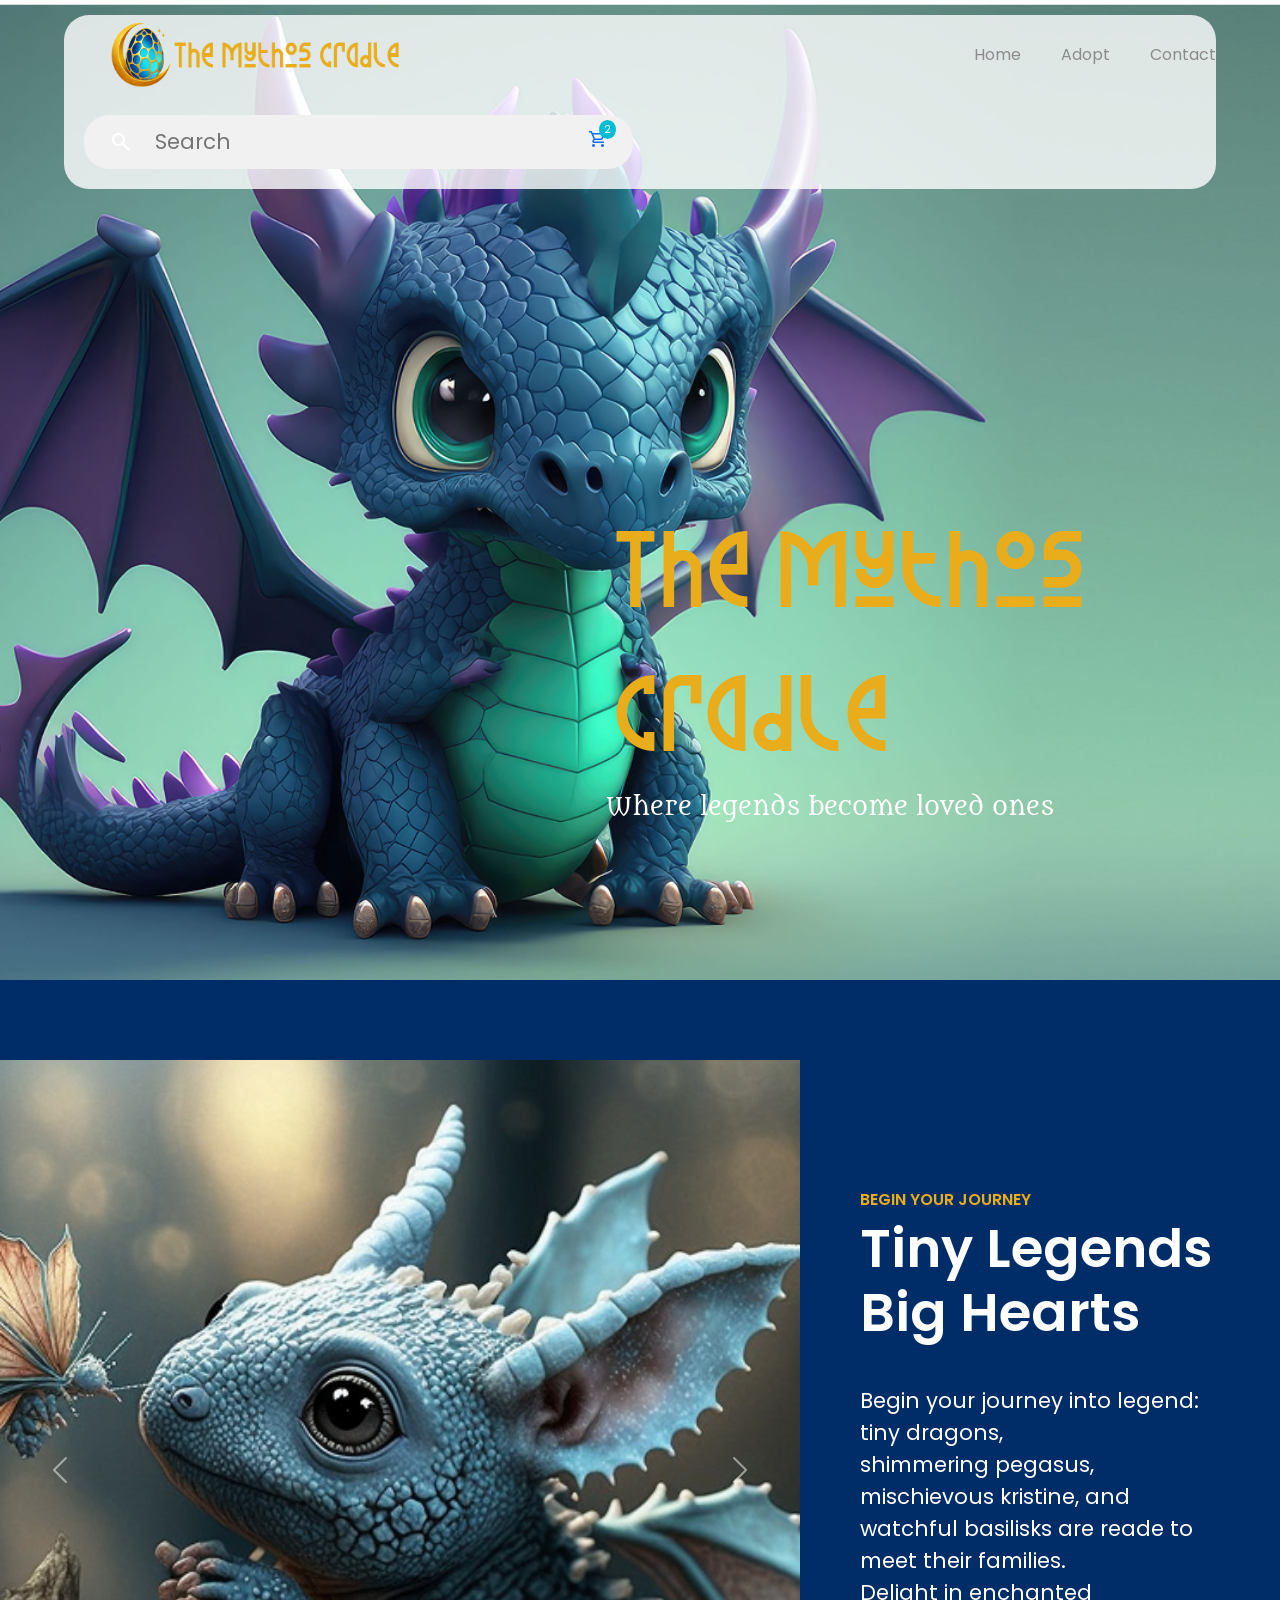
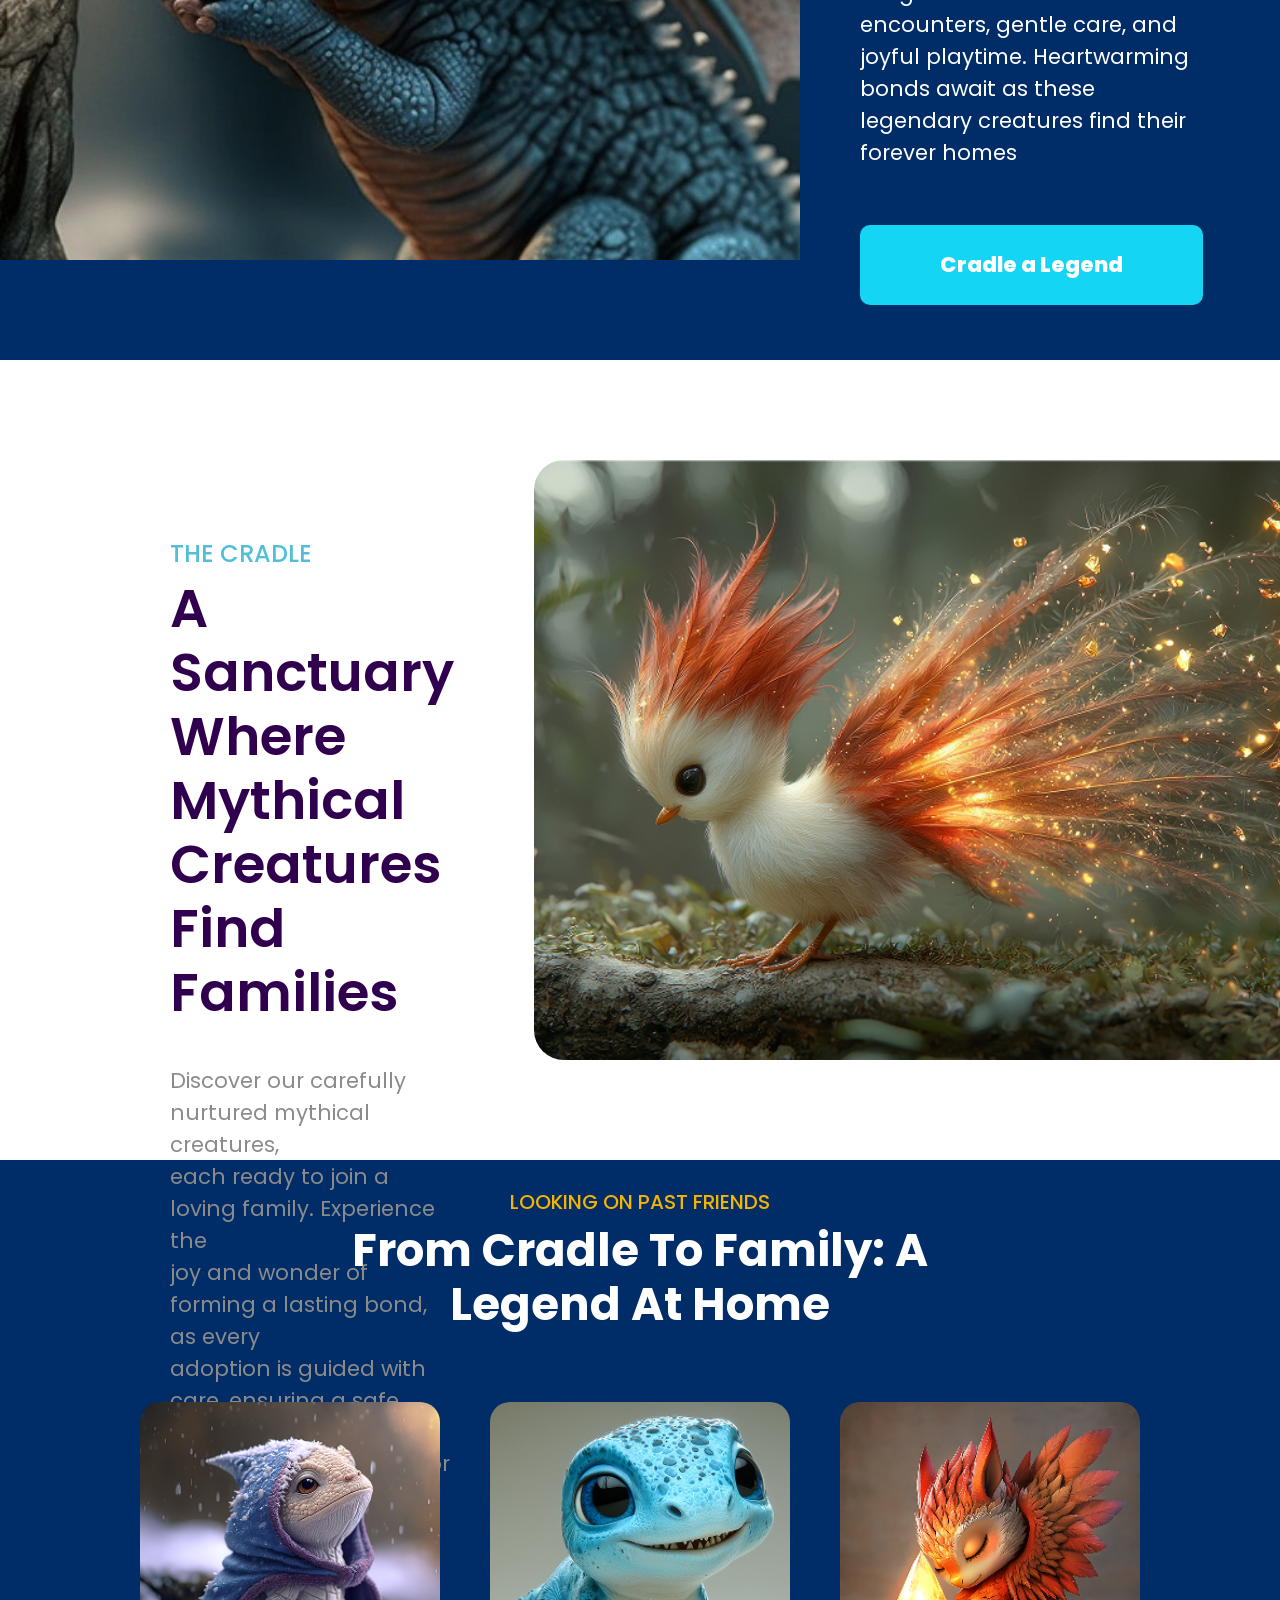
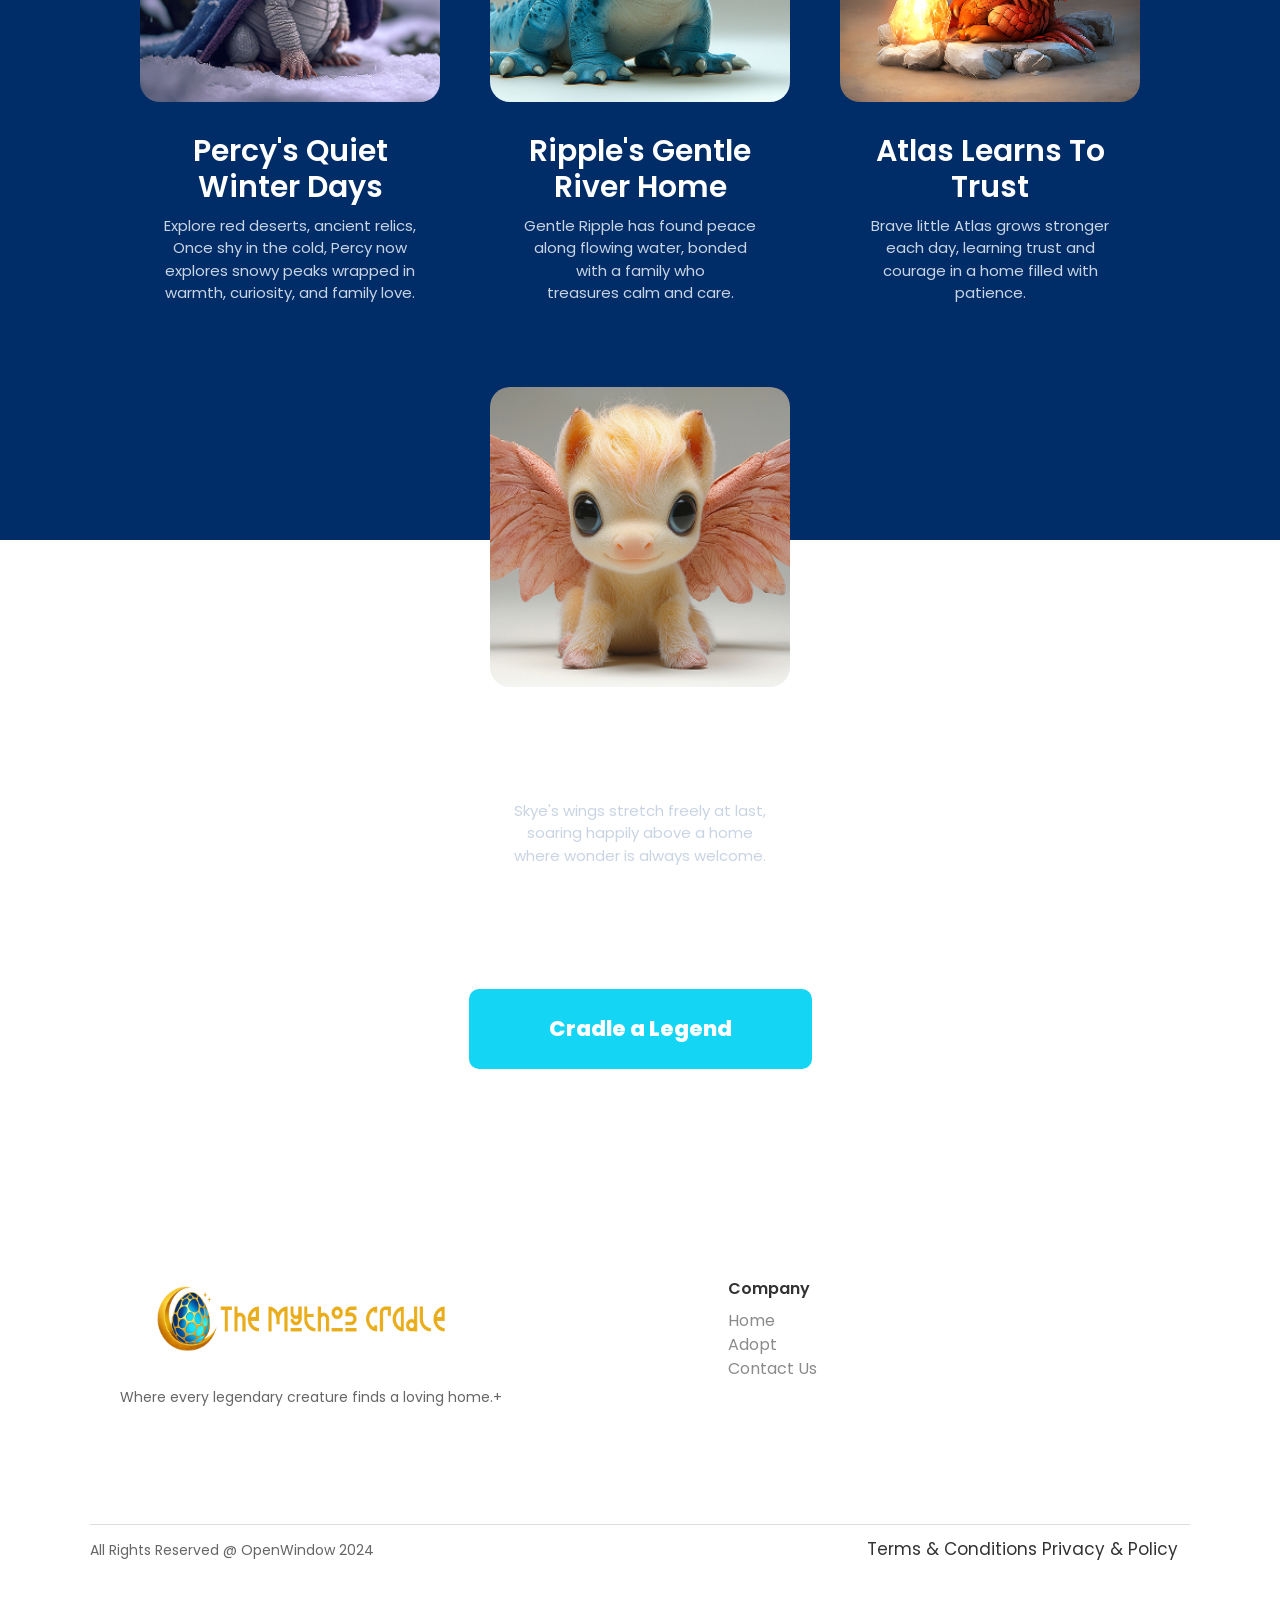
<file: index.html>
<!DOCTYPE html>
<html lang="en">
  <head>
    <meta charset="UTF-8">
    <meta http-equiv="X-UA-Compatible" content="IE=edge">
    <meta name="viewport" content="width=device-width, initial-scale=1.0">

    <meta name="keywords" content="template, initial setup, html, css, links, futureUse">
    <meta name="author" content="Clarisha Scheepers 261156">

  <title>Home</title>

    

  <!-- Search icon link from Google Fonts---->
  <link rel="stylesheet" href="https://fonts.googleapis.com/css2?family=Material+Symbols+Outlined" />


  <!--  fonts links, bootstrap---->
    <link rel="preconnect" href="https://fonts.googleapis.com">
    <link rel="preconnect" href="https://fonts.gstatic.com" crossorigin>
    <link href="https://fonts.googleapis.com/css2?family=Montserrat:ital,wght@0,100..900;1,100..900&family=Poppins:ital,wght@0,100;0,200;0,300;0,400;0,500;0,600;0,700;0,800;0,900;1,100;1,200;1,300;1,400;1,500;1,600;1,700;1,800;1,900&display=swap" rel="stylesheet">
    <link rel="preconnect" href="https://fonts.googleapis.com">
    <link rel="preconnect" href="https://fonts.gstatic.com" crossorigin>
    <link href="https://fonts.googleapis.com/css2?family=Metamorphous&display=swap" rel="stylesheet">
  
    <link rel="preconnect" href="https://fonts.googleapis.com">
<link rel="preconnect" href="https://fonts.gstatic.com" crossorigin>
<link href="https://fonts.googleapis.com/css2?family=Montserrat:ital,wght@0,100..900;1,100..900&family=Poppins:ital,wght@0,100;0,200;0,300;0,400;0,500;0,600;0,700;0,800;0,900;1,100;1,200;1,300;1,400;1,500;1,600;1,700;1,800;1,900&display=swap" rel="stylesheet">
   <link href="https://cdn.jsdelivr.net/npm/bootstrap@5.3.8/dist/css/bootstrap.min.css" rel="stylesheet" integrity="sha384-sRIl4kxILFvY47J16cr9ZwB07vP4J8+LH7qKQnuqkuIAvNWLzeN8tE5YBujZqJLB" crossorigin="anonymous">
<script src="https://cdn.jsdelivr.net/npm/bootstrap@5.3.8/dist/js/bootstrap.bundle.min.js" integrity="sha384-FKyoEForCGlyvwx9Hj09JcYn3nv7wiPVlz7YYwJrWVcXK/BmnVDxM+D2scQbITxI" crossorigin="anonymous"></script>

<link href="https://fonts.googleapis.com/css2?family=Metamorphous&display=swap" rel="stylesheet">


  <link rel="stylesheet" href="./css/main.css"
  </head>

<body>
    <header>
      
      <div class="bg-image1" >
        <div class="nav-container"> 


              <nav class="nav">
                <a href="../261156_Clarisha_Scheepers_DV100_S1_MythosCradle/index.html" class="logo-link">
                  <img class="logo" src="../assets/img/logo.png" >
                </a>

              <div class="nav-links">
                  <a href="#">Home</a>
                  <a href="pages/about.html">Adopt</a>
                  <a href="pages/contact.html">Contact</a>
              </div>
              

      <section class="hero-image-text"> 
          <div class="TitleFont"> The Mythos<br> Cradle</div> 
          <h2 class="metamorphous-tagline"> Where legends become loved ones</h2> 
      </section

<!--Got help from this YT video: https://youtu.be/f6ocDCkCmhM?si=wDGRtLMJHfa8dUcv-->
      <form>
  <div class="search">

   <span class="search-icon material-symbols-outlined">search</span>

    <input class="search-input" type="search" placeholder="Search">

    <!-- NEW: cart -->
    <div class="cart">
      <a href="pages/about.html" ><span class="material-symbols-outlined">shopping_cart</span>
      <span class="cart-count">2</span></a>
    </div>

  </div>
</form>
           </nav>
        </div>
        </div>
        
</header>

<section class="section-2-background">

    <div id="carouselExample" class="carousel slide">
        <div class="carousel-inner">
            <div class="carousel-item active">
                <img src="../assets/img/imageSlider1.png" class="d-block w-100" >
            </div>
            <div class="carousel-item active">
                <img src="../assets/img/adopt1.png" class="d-block w-100" >
            </div>
            
        </div>

        <button class="carousel-control-prev" type="button" #carouselExample" data-bs-slide="prev">
            <span class="carousel-control-prev-icon"></span>
        </button>

        <button class="carousel-control-next" type="button" data-bs-target="#carouselExample" data-bs-slide="next">
            <span class="carousel-control-next-icon" ></span>
        </button>
    </div>
   
    <div class="section-2-text">
        <h4 style="color: #e9ad1c; font-weight:600;">BEGIN YOUR JOURNEY</h4>
        <h1 style="font-weight: 600;">Tiny Legends <br> Big Hearts</h1><br>
        <p>Begin your journey into legend: tiny dragons,<br> shimmering pegasus, mischievous kristine, and<br> watchful basilisks are reade to meet their families.<br>
          Delight in enchanted encounters, gentle care, and <br>joyful playtime. Heartwarming bonds await as these<br>  legendary creatures find their forever homes
         </p>

        <a href="about.html"> <button type="button" class="cta-button">
          Cradle a Legend</button> 

        </button></a>
    </div>

</section>

<section> 
    <div class="container3">
         <div class="section-3-background"> </div>

    <div class="homeImg1"> 
         <img  src="../assets/img/homeImg1.png" style="border-radius: 30px;"> 
                    <div class="section3-text">
             <h3 style="color:#50bfd7  ;">THE CRADLE<br> </h3>
            <h1 class="section3Heading"> A Sanctuary Where Mythical Creatures Find Families</h1><br>
            <p class="par3"> Discover our carefully nurtured mythical creatures, <br> each ready to join a loving family. Experience the<br>  joy and wonder of forming a lasting bond, as every <br> adoption is guided with care, ensuring a safe, <br>ethical, and heartwarming journey for both<br> creature and caretaker.</p>
   
</div>
</div>
</div>
    
</section>


<section class="section4-background"> 
    
<div class="section4Heading">
        <h4 class="section4SmallHeading">LOOKING ON PAST FRIENDS</h4>
        <h1 class="section4BigHeading">From Cradle To Family: A <br> Legend At Home</h1><br>
</div>
<div class="cardContainer">
  <section class="cards">

    <!-- CARD 1 -->
    <div class="card">
      <img src="../assets/img/successImg1.png" class="card-img-top" alt="">
      <div class="card-body">
        <h2>Percy's Quiet Winter Days</h2>
        <p>
          Explore red deserts, ancient relics,<br>
          Once shy in the cold, Percy now<br>
          explores snowy peaks wrapped in<br>
          warmth, curiosity, and family love.
        </p>
      </div>
    </div>

    <!-- CARD 2 -->
    <div class="card">
      <img src="../assets/img/successImg2.png" class="card-img-top" alt="">
      <div class="card-body">
        <h2>Ripple's Gentle River Home</h2>
        <p>
          Gentle Ripple has found peace<br>
          along flowing water, bonded<br>
          with a family who<br>
          treasures calm and care.
        </p>
      </div>
    </div>

    <!-- CARD 3 -->
    <div class="card">
      <img src="../assets/img/successImg3.png" class="card-img-top" alt="">
      <div class="card-body">
        <h2>Atlas Learns To Trust</h2>
        <p class="cardBody">
          Brave little Atlas grows stronger<br>
          each day, learning trust and<br>
          courage in a home filled with<br>
          patience.
        </p>
      </div>
    </div>

    <!-- CARD 4 -->
    <div class="card">
      <img src="../assets/img/successImg4.png" class="card-img-top" alt="">
      <div class="card-body">
        <h2>Skye's First Open Skies</h2>
        <p>
          Skye's wings stretch freely at last,<br>
          soaring happily above a home<br>
          where wonder is always welcome.
        </p>
      </div>
    </div>
   </div>



<section class="section4ButtonContainer"> 
  <a href="about.html">
       <button type="button" class="cta-button">
          Cradle a Legend
        </button> 
    </a>
</section>

<footer class="footer">
  <div class="footerContainer">


    <div class="leftFooter">
      <img src="../assets/img/logo.png" class="logo">
      <p class="footer"> Where every legendary creature finds a loving home.+</p>
    </div>

    <div class="middleFooter"> 
      <h4>Company</h4>
      <a href="#">Home</a>
      <a href="about.html">Adopt</a>
      <a href="contact.html>">Contact Us</a>
    </div>

    <div class="rightFooter"> 
      <h4>Social Media Links</h4>
      <div class="socialMediaIcons">
       <a href="https://www.facebook.com/theopenwindow/"><img src="../assets/img/sm1.png"></a> 


        <a href="https://www.tiktok.com/@open_window_"><img src="../assets/img/sm2.png"></a>


        <a href="https://www.instagram.com/openwindowinstitute?utm_source=ig_web_button_share_sheet&igsh=ZDNlZDc0MzIxNw=="> <img src="../assets/img/sm3.png"></a>



       <a href="https://x.com/open_window_"><img src="../assets/img/sm4.png"></a>
      </div>
    </div>
  </div>


  <div class="bottomFooter">
    <p>All Rights Reserved @ OpenWindow 2024</p>
    <div class="footerLinks">
      <span>Terms & Conditions</span>
      <span>Privacy & Policy</span>
    </div>
  </div>
</footer>



   </body>
   </html>
</file>
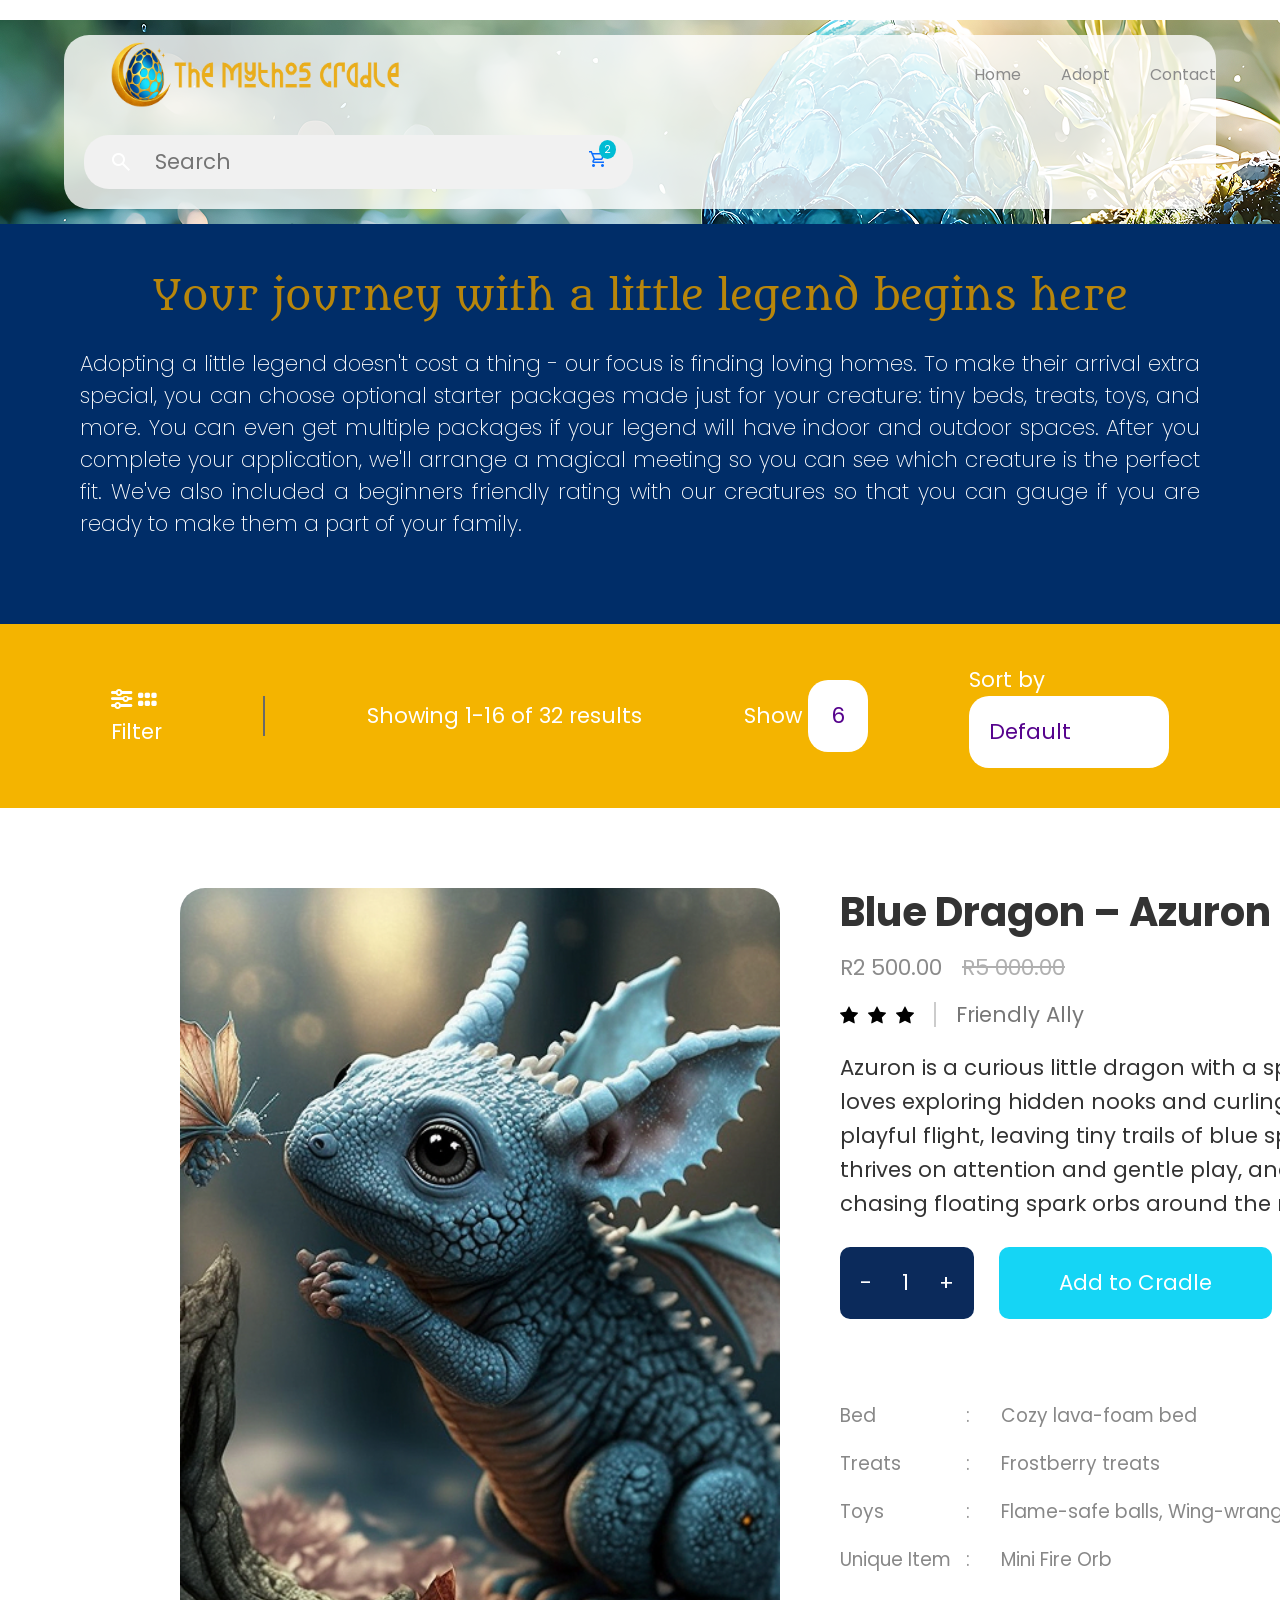
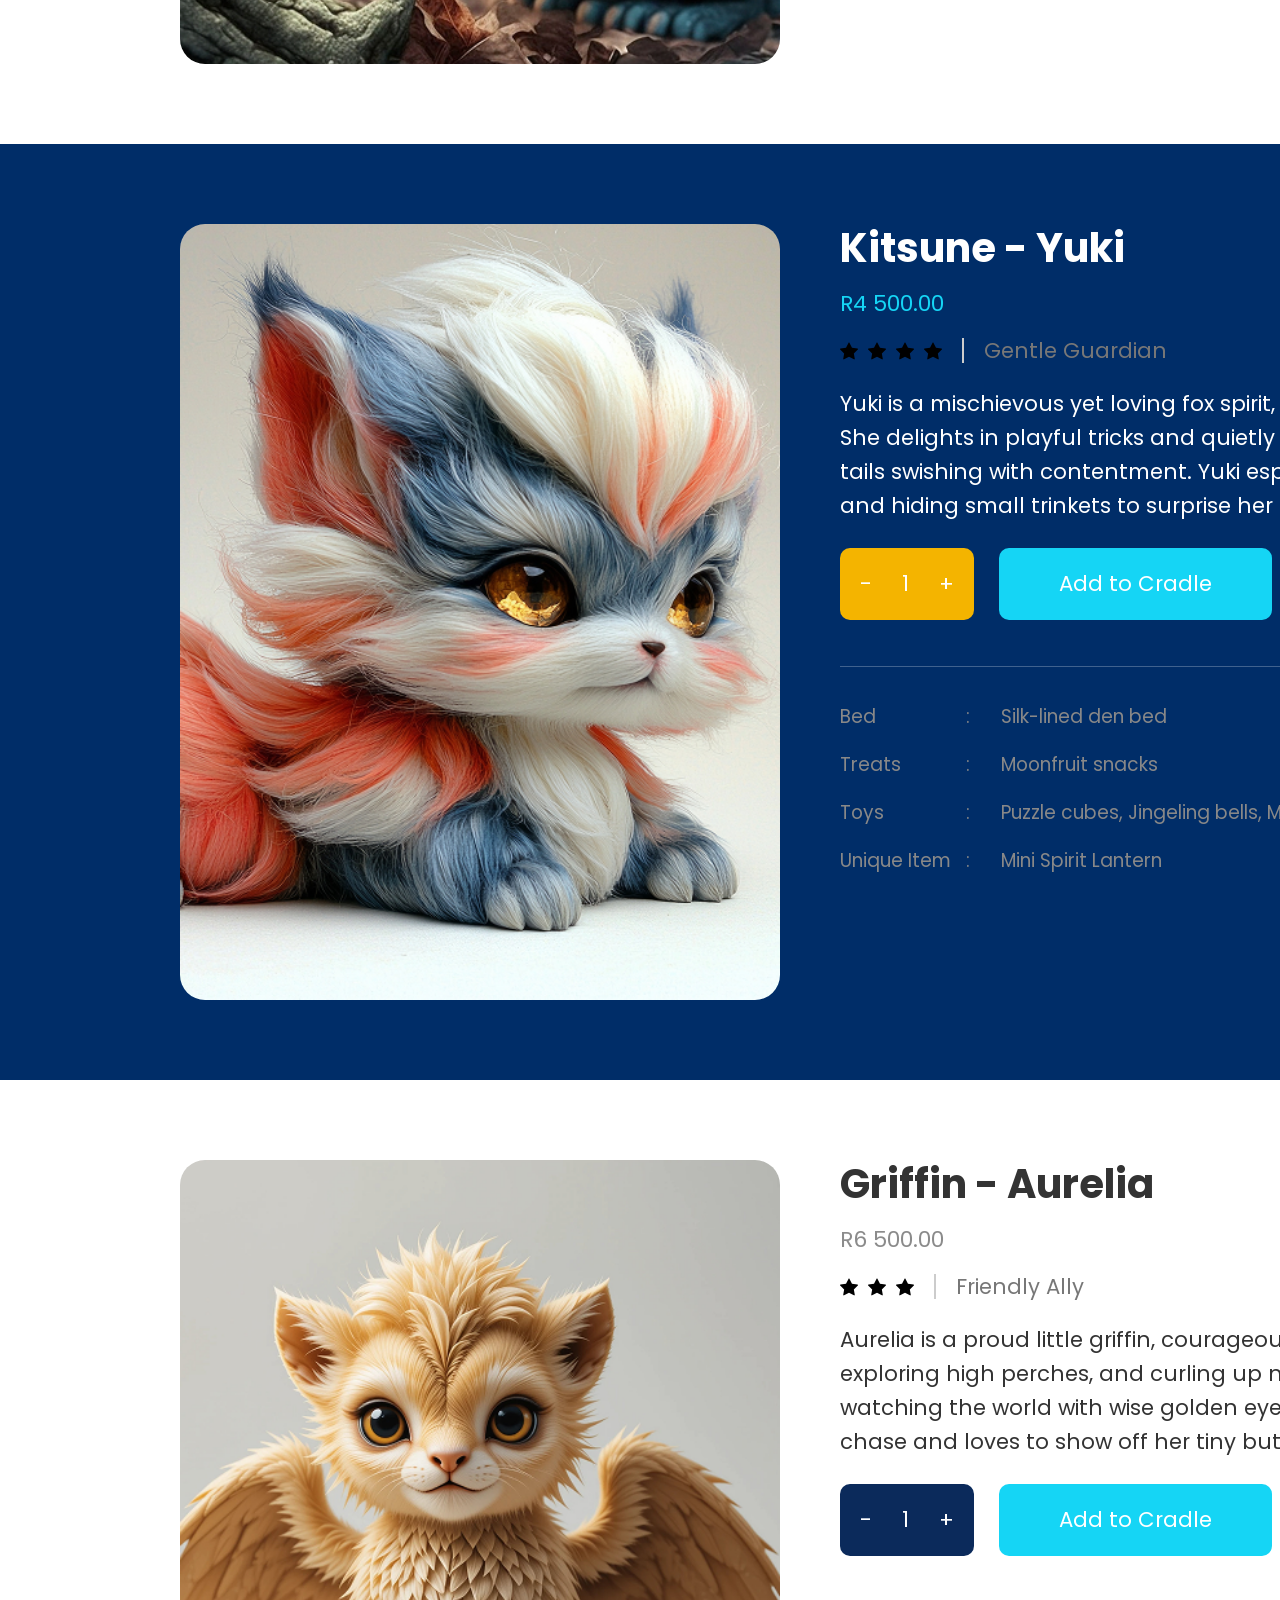
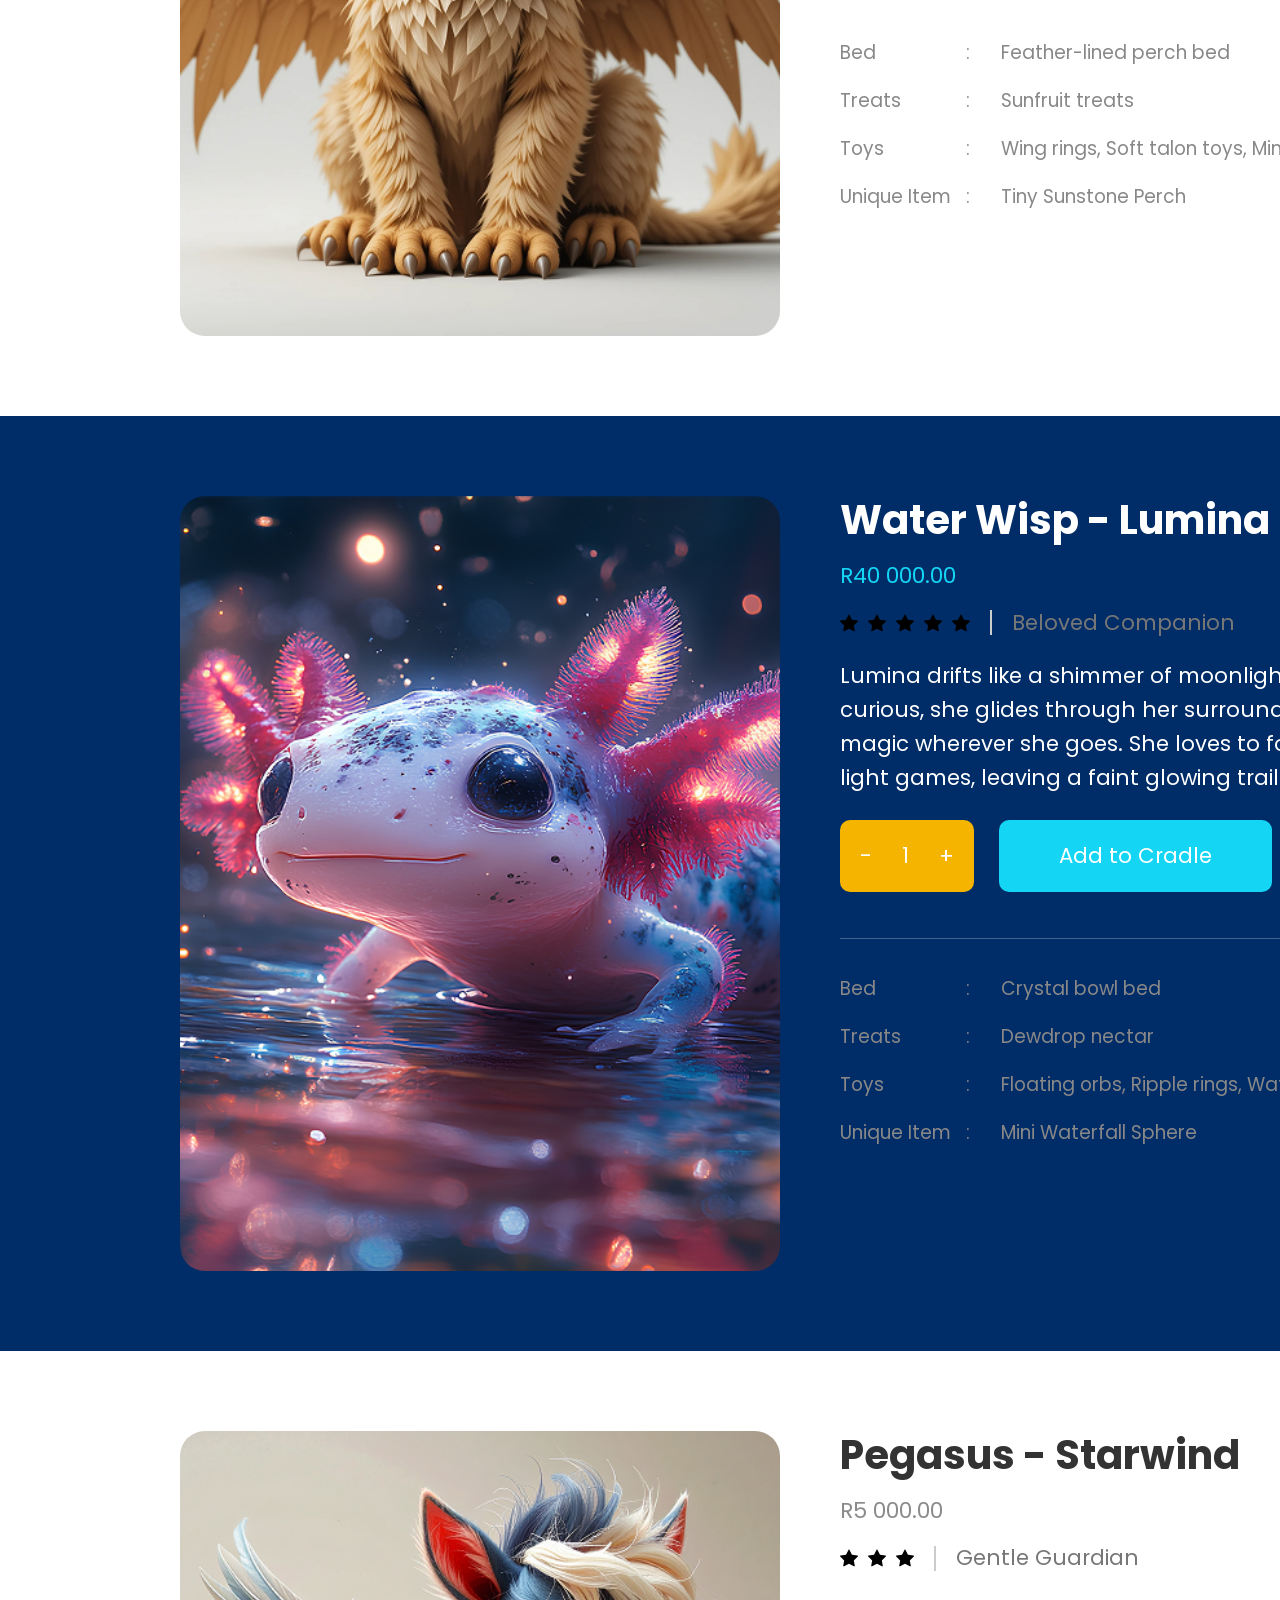
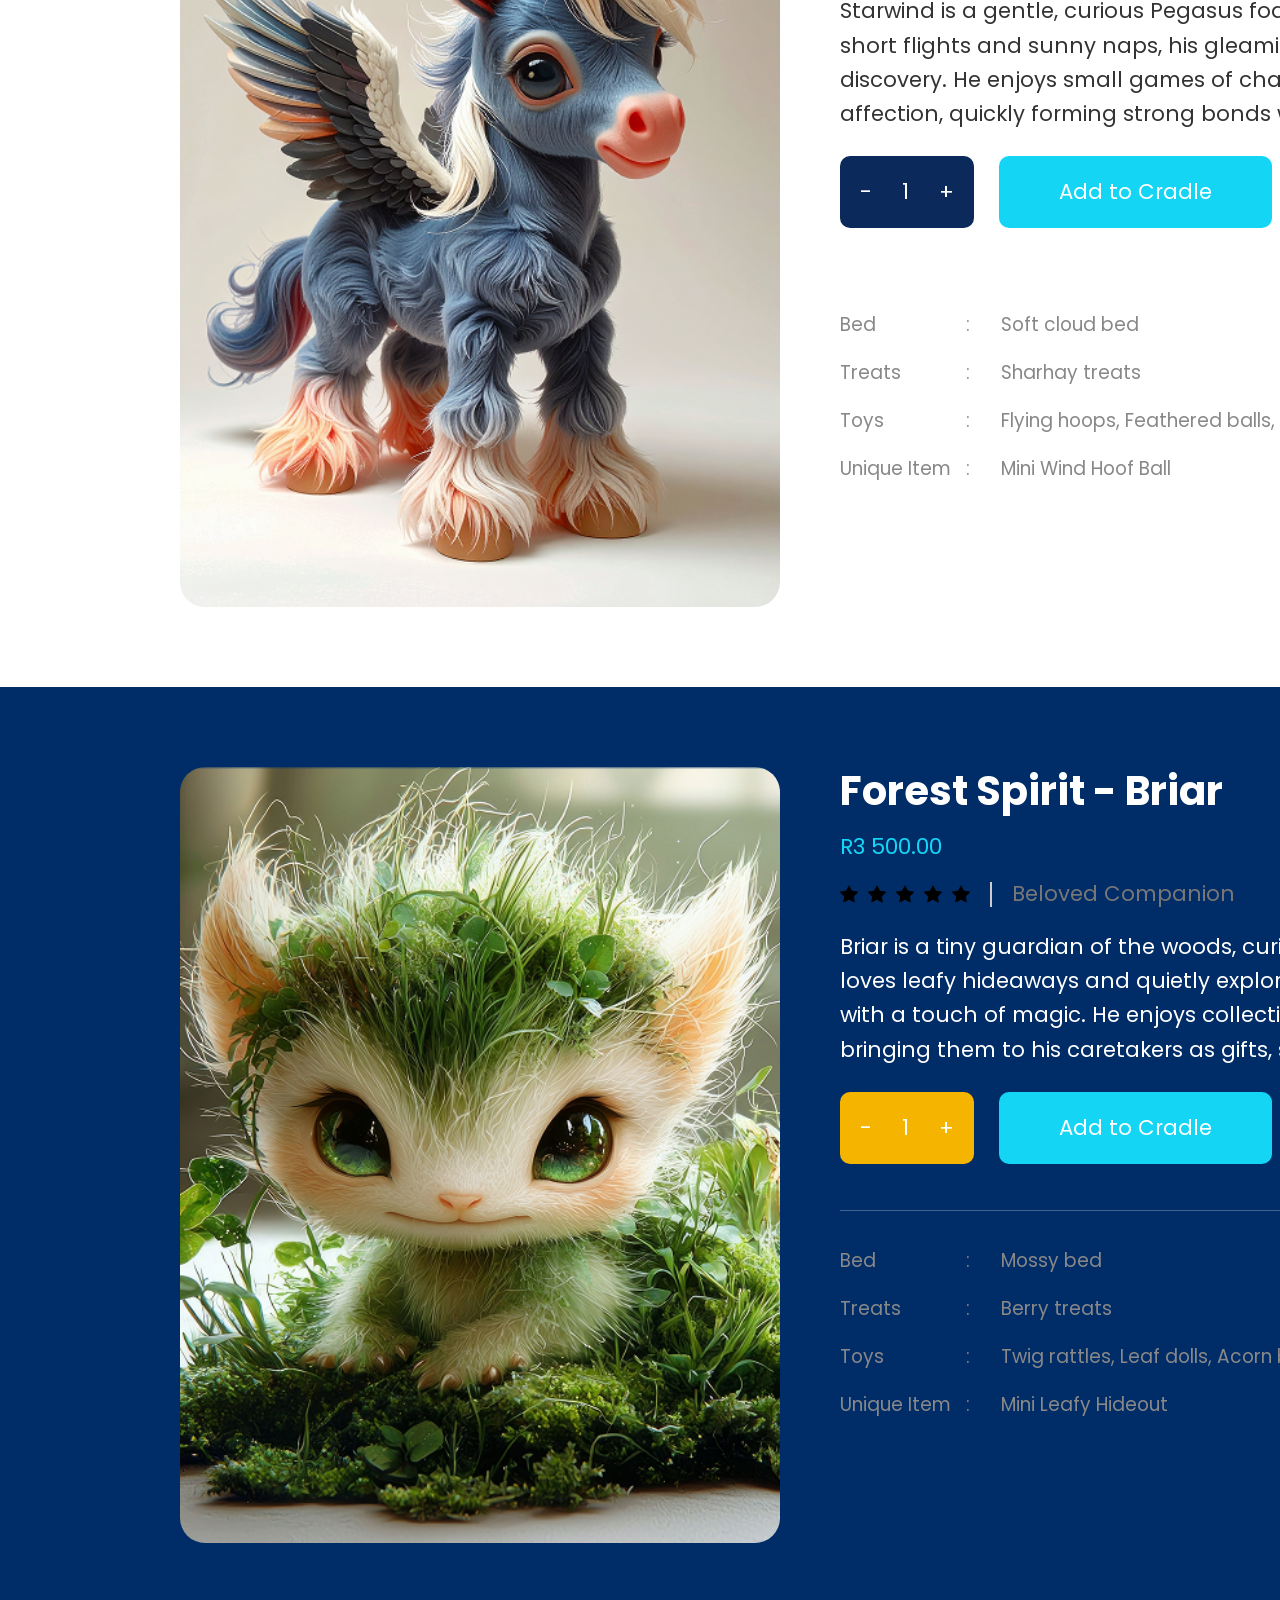
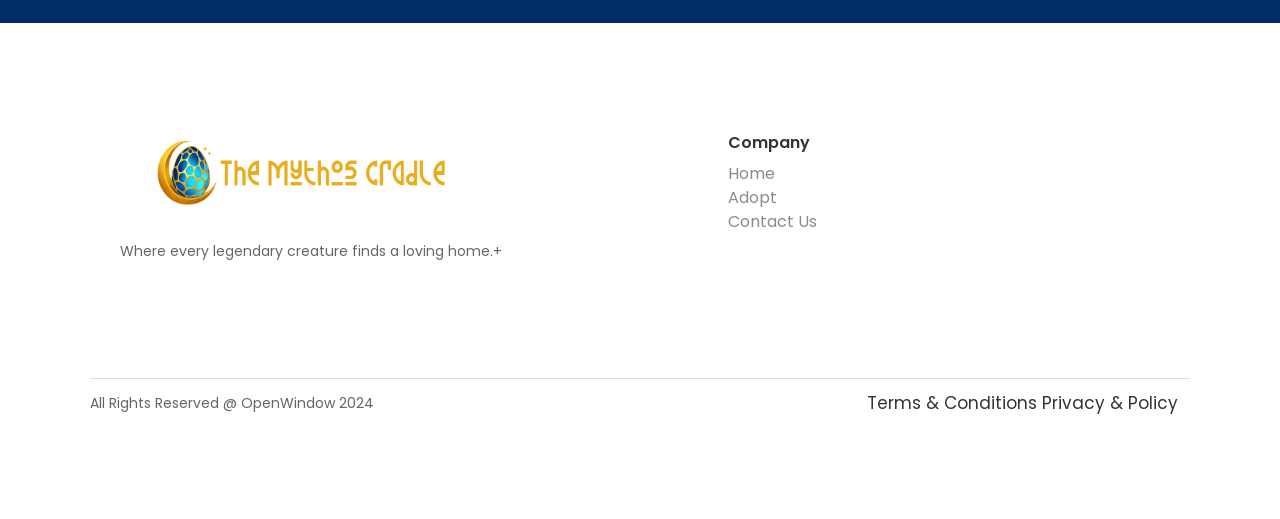
<file: pages/about.html>
<!DOCTYPE html>
<html lang="en">
<head>
    <meta charset="UTF-8">
    <meta http-equiv="x-UA-Compatible" content="IE-edge">
    <meta name="viewport" content="width-device-width,initial-scale-1.0">
    <meta name="keywords" content="template, initial setup, html, css, links, futureUse">
    <meta name="author" content="Clarisha Scheepers 261156">

    <title>Adopt Page</title>


  <link rel="stylesheet" href="https://fonts.googleapis.com/css2?family=Material+Symbols+Outlined" />


    <link rel="preconnect" href="https://fonts.googleapis.com">
    <link rel="preconnect" href="https://fonts.gstatic.com" crossorigin>
    <link href="https://fonts.googleapis.com/css2?family=Montserrat:ital,wght@0,100..900;1,100..900&family=Poppins:ital,wght@0,100;0,200;0,300;0,400;0,500;0,600;0,700;0,800;0,900;1,100;1,200;1,300;1,400;1,500;1,600;1,700;1,800;1,900&display=swap" rel="stylesheet">
    <link rel="preconnect" href="https://fonts.googleapis.com">
    <link rel="preconnect" href="https://fonts.gstatic.com" crossorigin>
    <link href="https://fonts.googleapis.com/css2?family=Metamorphous&display=swap" rel="stylesheet">
  
    <link rel="preconnect" href="https://fonts.googleapis.com">
<link rel="preconnect" href="https://fonts.gstatic.com" crossorigin>
<link href="https://fonts.googleapis.com/css2?family=Montserrat:ital,wght@0,100..900;1,100..900&family=Poppins:ital,wght@0,100;0,200;0,300;0,400;0,500;0,600;0,700;0,800;0,900;1,100;1,200;1,300;1,400;1,500;1,600;1,700;1,800;1,900&display=swap" rel="stylesheet">
   <link href="https://cdn.jsdelivr.net/npm/bootstrap@5.3.8/dist/css/bootstrap.min.css" rel="stylesheet" integrity="sha384-sRIl4kxILFvY47J16cr9ZwB07vP4J8+LH7qKQnuqkuIAvNWLzeN8tE5YBujZqJLB" crossorigin="anonymous">
<script src="https://cdn.jsdelivr.net/npm/bootstrap@5.3.8/dist/js/bootstrap.bundle.min.js" integrity="sha384-FKyoEForCGlyvwx9Hj09JcYn3nv7wiPVlz7YYwJrWVcXK/BmnVDxM+D2scQbITxI" crossorigin="anonymous"></script>



<link rel="stylesheet" href="https://cdnjs.cloudflare.com/ajax/libs/font-awesome/6.5.0/css/all.min.css">

<link rel="stylesheet" href="../css/main.css"
 </head>

   


<body>
  <header class="adoptHeader">
    
      <div class="bg-image2">



        <div class="nav-container2"> 


              <nav class="nav">
                <a href="../index.html" class="logo-link">
                  <img class="logo" src="../assets/img/logo.png" >
                </a>

              <div class="nav-links">
                  <a href="../index.html">Home</a>
                  <a href="#">Adopt</a>
                  <a href="../pages/contact.html">Contact</a>
              </div>
              

     

<!--Got help from this YT video: https://youtu.be/f6ocDCkCmhM?si=wDGRtLMJHfa8dUcv-->
      <form>
  <div class="search">

   <span class="search-icon material-symbols-outlined">search</span>

    <input class="search-input" type="search" placeholder="Search">

    <!-- NEW: cart -->
    <div class="cart">
      <a href="../261156_Clarisha_Scheepers_DV100_S1_MythosCradle/pages/about.html" ><span class="material-symbols-outlined">shopping_cart</span>
      <span class="cart-count">2</span></a>
    </div>

  </div>
</form>
        
        </div>
        </div>
           </nav>
</header>



        


          <section class="adoptSubHeader">
              <div><h2 class="metamorphous-heading" style="color: darkgoldenrod;">Your journey with a little legend begins here</h2>
              </div>

            <div class="adoptHeroSubText">
              <p> Adopting a little legend doesn't cost a thing - our focus is finding loving homes. To make their arrival extra special, you can choose optional starter packages made just for your creature: tiny beds, treats, toys, and more. You can even get multiple packages if your legend will have indoor and outdoor spaces. After you complete your application, we'll arrange a magical meeting so you can see which creature is the perfect fit. We've also included a beginners friendly rating with our creatures so that you can gauge if you are ready to make them a part of your family.</p> 
            </div>
            </section>
            

            <div class="filterContainer">
              <div class="leftText"> 
                <div class="filterLeft">
                <span><i class="fa-solid fa-sliders"></i> </span>
               <i class="fa-solid fa-grip"></i>
              </div>Filter </div>



              <div class="verticalLine">  </div>



              <div class="middleText"> Showing 1-16 of 32 results</div>




                
                  <div class="showItemNumber"> Show 
                <button class="Items">6</button></div>
                
                
                    <div class="sortBy"> Sort by 
                <button class="sortByButton">Default</button>
                </div>
            </div>
          
          
          
       
              



 <section class="blueDragonContainer">

  <!-- LEFT: IMAGE -->
  <div class="dragonImageWrapper">
    <img src="../assets/img/adopt1.png">
  </div>

  <!-- RIGHT: CONTENT -->
  <div class="dragonContent">

    <h1 class="dragonTitle">Blue Dragon – Azuron</h1>

    <!-- PRICE -->
    <div class="priceContainer">
      <span class="priceNumber">R2 500.00</span>
      <span class="oldPriceNumber"><s>R5 000.00</s></span>
    </div>

    <!-- RATING -->
    <div class="starRating">
      <img src="../assets/img/star-fill.svg" class="stars">
      <img src="../assets/img/star-fill.svg" class="stars">
      <img src="../assets/img/star-fill.svg" class="stars">

      <div class="smallVerticalLine"></div>
      <span class="friendlyText">Friendly Ally</span>
    </div>

    <!-- DESCRIPTION -->
    <p class="dragonDescription">
    Azuron is a curious little dragon with a spark of mischief in his eyes. He loves exploring hidden nooks and curling up in warm spots after a playful flight, leaving tiny trails of blue sparks wherever he goes. He thrives on attention and gentle play, and his favorite games involve chasing floating spark orbs around the room</p>

    <!-- BUTTONS -->
    <div class="actionRow">
      <div class="amountSelector">
        <button>-</button>
        <span>1</span>
        <button>+</button>
      </div>

      <button class="ctaButton">Add to Cradle</button>
     
    </div>
    
<hr class="horizontalRule">
    <!--DETAILS -->
    <div class="detailsGrid">
      <div>Bed</div>
      <div>:</div>
      <div>Cozy lava-foam bed</div>

      <div>Treats</div>
      <div>:</div>
      <div>Frostberry treats</div>

      <div>Toys</div>
      <div>:</div>
      <div>Flame-safe balls, Wing-wrangling hoops, Tiny treasure chests</div>

      <div>Unique Item</div>
      <div>:</div>
      <div>Mini Fire Orb</div>
    </div>

  </div>

</section>





<section class="blueDragonContainer" style="background-color: #002d68;">

  <!-- LEFT: IMAGE -->
  <div class="dragonImageWrapper">
    <img src="../assets/img/adopt2.png">
  </div>

  <!-- RIGHT: CONTENT -->
  <div class="dragonContent">

    <h1 class="dragonTitle" style="color: #fff;">Kitsune - Yuki</h1>

    <!-- PRICE -->
    <div class="priceContainer">
      <span class="priceNumber" style="color:#15d5f5">R4 500.00</span>
      
    </div>

    <!-- RATING -->
    <div class="starRating">
      <img src="../assets/img/star-fill.svg" class="stars">
      <img src="../assets/img/star-fill.svg" class="stars">
      <img src="../assets/img/star-fill.svg" class="stars">
      <img src="../assets/img/star-fill.svg" class="stars">
      <div class="smallVerticalLine"></div>
      <span class="friendlyText">Gentle Guardian</span>
    </div>

    <!-- DESCRIPTION -->
    <p class="dragonDescription" style="color: #fff;">
Yuki is a mischievous yet loving fox spirit, full of curiosity and clever ideas.
She delights in playful tricks and quietly watching over her friends, her tails swishing with contentment. Yuki especially enjoys interactive games and hiding small trinkets to surprise her caretakers
    <!-- BUTTONS -->
    <div class="actionRow">
      <div class="amountSelector" style="background-color: #f4b400;">
        <button>-</button>
        <span>1</span>
        <button>+</button>
      </div>

      <button class="ctaButton">Add to Cradle</button>
      <hr>
    </div>

    
<hr class="horizontalRule">
    <!--DETAILS -->
    <div class="detailsGrid">
      <div>Bed</div>
      <div>:</div>
      <div>Silk-lined den bed</div>

      <div>Treats</div>
      <div>:</div>
      <div>Moonfruit snacks</div>

      <div>Toys</div>
      <div>:</div>
      <div>Puzzle cubes, Jingeling bells, Magical ribbons</div>

      <div>Unique Item</div>
      <div>:</div>
      <div>Mini Spirit Lantern</div>
    </div>

  </div>

</section>






<section class="blueDragonContainer">

  <!-- LEFT: IMAGE -->
  <div class="dragonImageWrapper">
    <img src="../assets/img/adopt3.png">
  </div>

  <!-- RIGHT: CONTENT -->
  <div class="dragonContent">

    <h1 class="dragonTitle">Griffin - Aurelia</h1>

    <!-- PRICE -->
    <div class="priceContainer">
      <span class="priceNumber">R6 500.00</span>
     
    </div>

    <!-- RATING -->
    <div class="starRating">
      <img src="../assets/img/star-fill.svg" class="stars">
      <img src="../assets/img/star-fill.svg" class="stars">
      <img src="../assets/img/star-fill.svg" class="stars">

      <div class="smallVerticalLine"></div>
      <span class="friendlyText">Friendly Ally</span>
    </div>

    <!-- DESCRIPTION -->
    <p class="dragonDescription">
Aurelia is a proud little griffin, courageous yet gentle. She loves climbing, exploring high perches, and curling up near those she trusts, always watching the world with wise golden eyes. She adores gentle games of chase and loves to show off her tiny but majestic wings.</p>

    <!-- BUTTONS -->
    <div class="actionRow">
      <div class="amountSelector">
        <button>-</button>
        <span>1</span>
        <button>+</button>
      </div>

      <button class="ctaButton">Add to Cradle</button>
     
    </div>
    
<hr class="horizontalRule">
    <!--DETAILS -->
    <div class="detailsGrid">
      <div>Bed</div>
      <div>:</div>
      <div>Feather-lined perch bed</div>

      <div>Treats</div>
      <div>:</div>
      <div>Sunfruit treats</div>

      <div>Toys</div>
      <div>:</div>
      <div>Wing rings, Soft talon toys, Mini prey plushies</div>

      <div>Unique Item</div>
      <div>:</div>
      <div>Tiny Sunstone Perch</div>
    </div>

  </div>

</section>




<section class="blueDragonContainer" style="background-color: #002d68;">

  <!-- LEFT: IMAGE -->
  <div class="dragonImageWrapper">
    <img src="../assets/img/adopt4.png">
  </div>

  <!-- RIGHT: CONTENT -->
  <div class="dragonContent">

    <h1 class="dragonTitle" style="color: #fff;">Water Wisp - Lumina</h1>

    <!-- PRICE -->
    <div class="priceContainer">
      <span class="priceNumber" style="color:#15d5f5">R40 000.00</span>
      
    </div>

    <!-- RATING -->
    <div class="starRating">
      <img src="../assets/img/star-fill.svg" class="stars">
      <img src="../assets/img/star-fill.svg" class="stars">
      <img src="../assets/img/star-fill.svg" class="stars">
      <img src="../assets/img/star-fill.svg" class="stars">
      <img src="../assets/img/star-fill.svg" class="stars">
      <div class="smallVerticalLine"></div>
      <span class="friendlyText">Beloved Companion</span>
    </div>

    <!-- DESCRIPTION -->
    <p class="dragonDescription" style="color: #fff;">
Lumina drifts like a shimmer of moonlight, soft and gentle. Playful and curious, she glides through her surroundings, bringing calm and quiet magic wherever she goes. She loves to follow gentle ripples in water or light games, leaving a faint glowing trail that enchants everyone nearby.
    <!-- BUTTONS -->
    <div class="actionRow">
      <div class="amountSelector" style="background-color: #f4b400;">
        <button>-</button>
        <span>1</span>
        <button>+</button>
      </div>

      <button class="ctaButton">Add to Cradle</button>
      <hr>
    </div>

    
<hr class="horizontalRule">
    <!--DETAILS -->
    <div class="detailsGrid">
      <div>Bed</div>
      <div>:</div>
      <div>Crystal bowl bed</div>

      <div>Treats</div>
      <div>:</div>
      <div>Dewdrop nectar</div>

      <div>Toys</div>
      <div>:</div>
      <div>Floating orbs, Ripple rings, Water bell</div>

      <div>Unique Item</div>
      <div>:</div>
      <div>Mini Waterfall Sphere</div>
    </div>

  </div>

</section>














<section class="blueDragonContainer">

  <!-- LEFT: IMAGE -->
  <div class="dragonImageWrapper">
    <img src="../assets/img/adopt5.png">
  </div>

  <!-- RIGHT: CONTENT -->
  <div class="dragonContent">

    <h1 class="dragonTitle">Pegasus - Starwind</h1>

    <!-- PRICE -->
    <div class="priceContainer">
      <span class="priceNumber">R5 000.00</span>
     
    </div>

    <!-- RATING -->
    <div class="starRating">
      <img src="../assets/img/star-fill.svg" class="stars">
      <img src="../assets/img/star-fill.svg" class="stars">
      <img src="../assets/img/star-fill.svg" class="stars">

      <div class="smallVerticalLine"></div>
      <span class="friendlyText">Gentle Guardian</span>
    </div>

    <!-- DESCRIPTION -->
    <p class="dragonDescription">
Starwind is a gentle, curious Pegasus foal with a playful spirit. He loves short flights and sunny naps, his gleaming wings always ready for discovery. He enjoys small games of chase and nuzzles to show affection, quickly forming strong bonds with those he trusts.
    <!-- BUTTONS -->
    <div class="actionRow">
      <div class="amountSelector">
        <button>-</button>
        <span>1</span>
        <button>+</button>
      </div>

      <button class="ctaButton">Add to Cradle</button>
     
    </div>
    
<hr class="horizontalRule">
    <!--DETAILS -->
    <div class="detailsGrid">
      <div>Bed</div>
      <div>:</div>
      <div>Soft cloud bed</div>

      <div>Treats</div>
      <div>:</div>
      <div>Sharhay treats</div>

      <div>Toys</div>
      <div>:</div>
      <div>Flying hoops, Feathered balls, Small riding saddle</div>

      <div>Unique Item</div>
      <div>:</div>
      <div>Mini Wind Hoof Ball</div>
    </div>

  </div>

</section>





<section class="blueDragonContainer" style="background-color: #002d68;">

  <!-- LEFT: IMAGE -->
  <div class="dragonImageWrapper">
    <img src="../assets/img/adopt6.png">
  </div>

  <!-- RIGHT: CONTENT -->
  <div class="dragonContent">

    <h1 class="dragonTitle" style="color: #fff;">Forest Spirit - Briar</h1>

    <!-- PRICE -->
    <div class="priceContainer">
      <span class="priceNumber" style="color:#15d5f5">R3 500.00</span>
      
    </div>

    <!-- RATING -->
    <div class="starRating">
      <img src="../assets/img/star-fill.svg" class="stars">
      <img src="../assets/img/star-fill.svg" class="stars">
      <img src="../assets/img/star-fill.svg" class="stars">
      <img src="../assets/img/star-fill.svg" class="stars">
      <img src="../assets/img/star-fill.svg" class="stars">
      <div class="smallVerticalLine"></div>
      <span class="friendlyText">Beloved Companion</span>
    </div>

    <!-- DESCRIPTION -->
    <p class="dragonDescription" style="color: #fff;">
Briar is a tiny guardian of the woods, curious, gentle, and full of life. He loves leafy hideaways and quietly exploring gardens, always humming with a touch of magic. He enjoys collecting small natural treasures and bringing them to his caretakers as gifts, showing his playful personality.    <!-- BUTTONS -->
    <div class="actionRow">
      <div class="amountSelector" style="background-color: #f4b400;">
        <button>-</button>
        <span>1</span>
        <button>+</button>
      </div>

      <button class="ctaButton">Add to Cradle</button>
      <hr>
    </div>

    
<hr class="horizontalRule">
    <!--DETAILS -->
    <div class="detailsGrid">
      <div>Bed</div>
      <div>:</div>
      <div>Mossy bed</div>

      <div>Treats</div>
      <div>:</div>
      <div>Berry treats</div>

      <div>Toys</div>
      <div>:</div>
      <div>Twig rattles, Leaf dolls, Acorn balls</div>

      <div>Unique Item</div>
      <div>:</div>
      <div>Mini Leafy Hideout</div>
    </div>
<a href="../pages/contact.html"<button class="ctaButton" style="width: 300px; background-color: #b98804; margin: 40px; margin-left: 550px; text-decoration: none;">View Cradle</button></a>
  </div>

</section>


<footer class="footer">
  <div class="footerContainer">


    <div class="leftFooter">
      <img src="../assets/img/logo.png" class="logo">
      <p class="footer"> Where every legendary creature finds a loving home.+</p>
    </div>

    <div class="middleFooter"> 
      <h4>Company</h4>
      <a href="#">Home</a>
      <a href="about.html">Adopt</a>
      <a href="contact.html>">Contact Us</a>
    </div>

    <div class="rightFooter"> 
      <h4>Social Media Links</h4>
      <div class="socialMediaIcons">
       <a href="https://www.facebook.com/theopenwindow/"><img src="../assets/img/sm1.png"></a> 


        <a href="https://www.tiktok.com/@open_window_"><img src="../assets/img/sm2.png"></a>


        <a href="https://www.instagram.com/openwindowinstitute?utm_source=ig_web_button_share_sheet&igsh=ZDNlZDc0MzIxNw=="> <img src="../assets/img/sm3.png"></a>



       <a href="https://x.com/open_window_"><img src="../assets/img/sm4.png"></a>
      </div>
    </div>
  </div>


  <div class="bottomFooter">
    <p>All Rights Reserved @ OpenWindow 2024</p>
    <div class="footerLinks">
      <span>Terms & Conditions</span>
      <span>Privacy & Policy</span>
    </div>
  </div>
</footer>



</body>
</html>
</file>
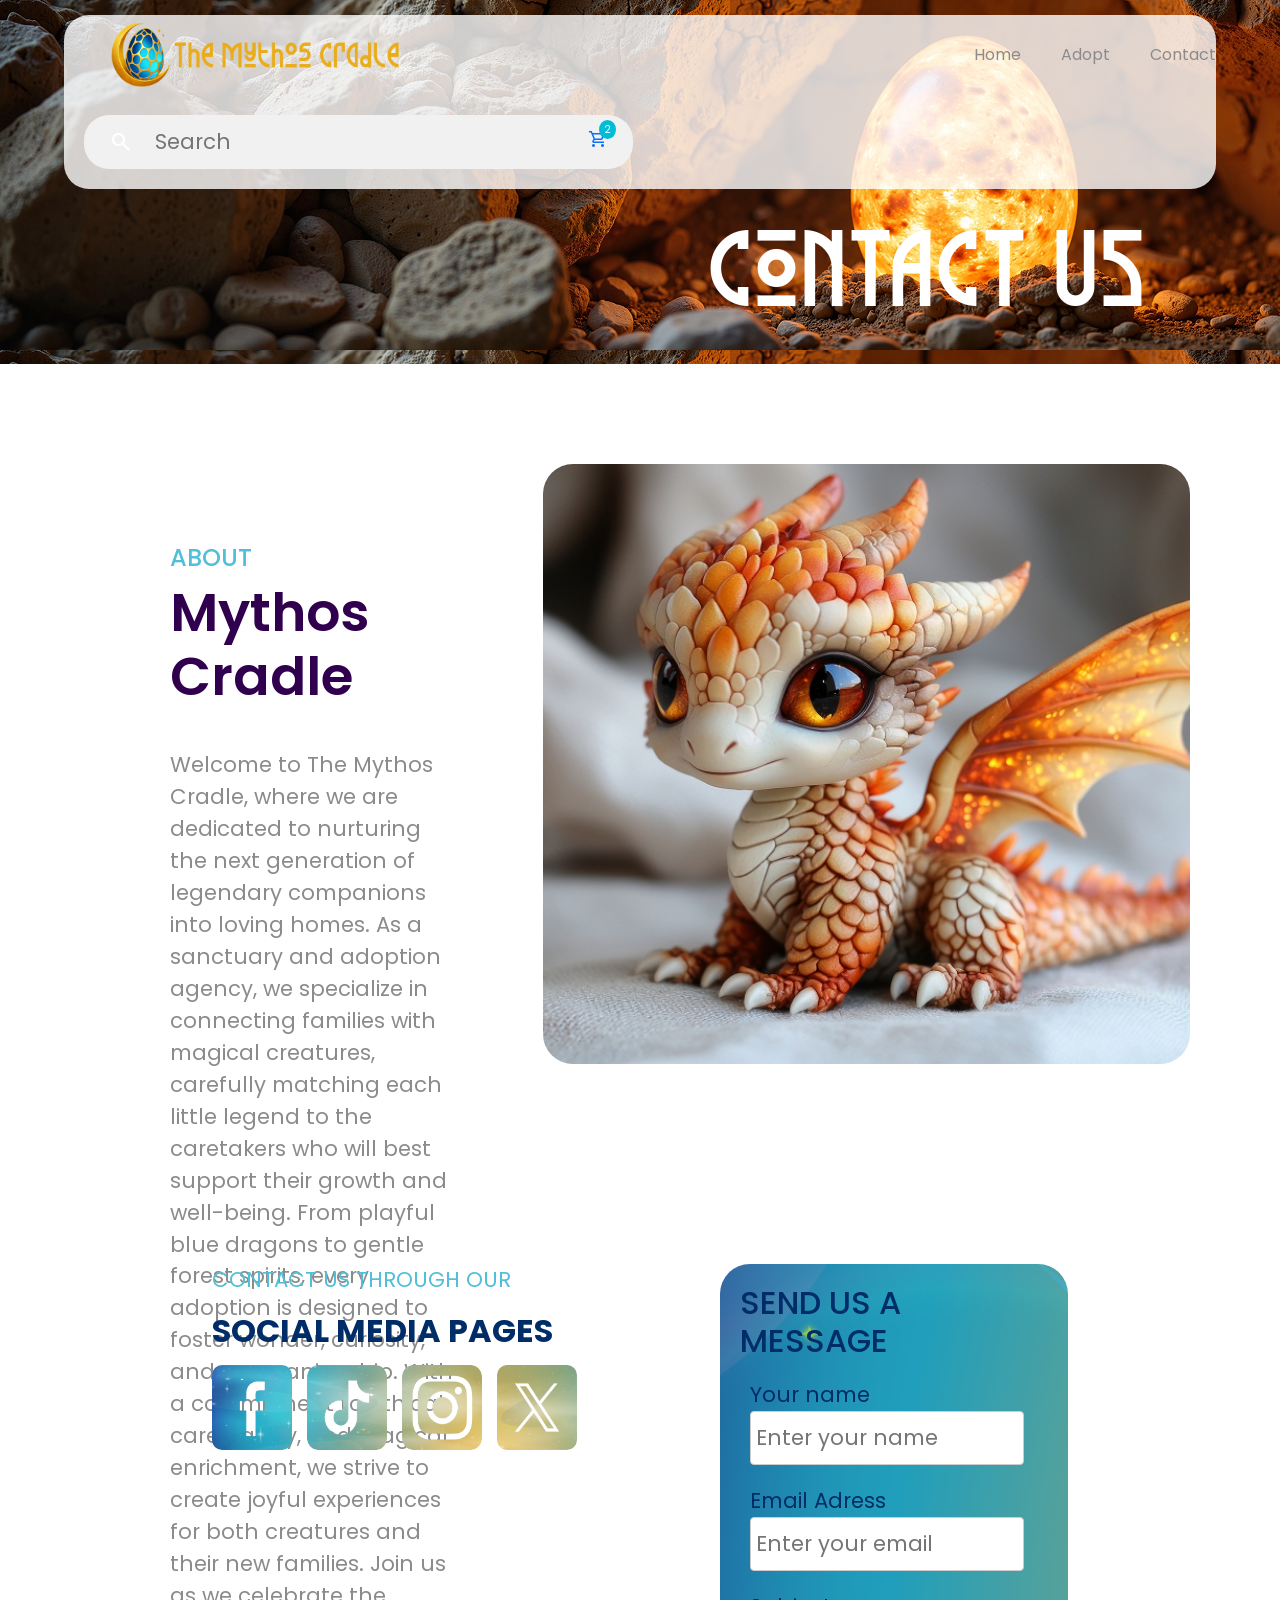
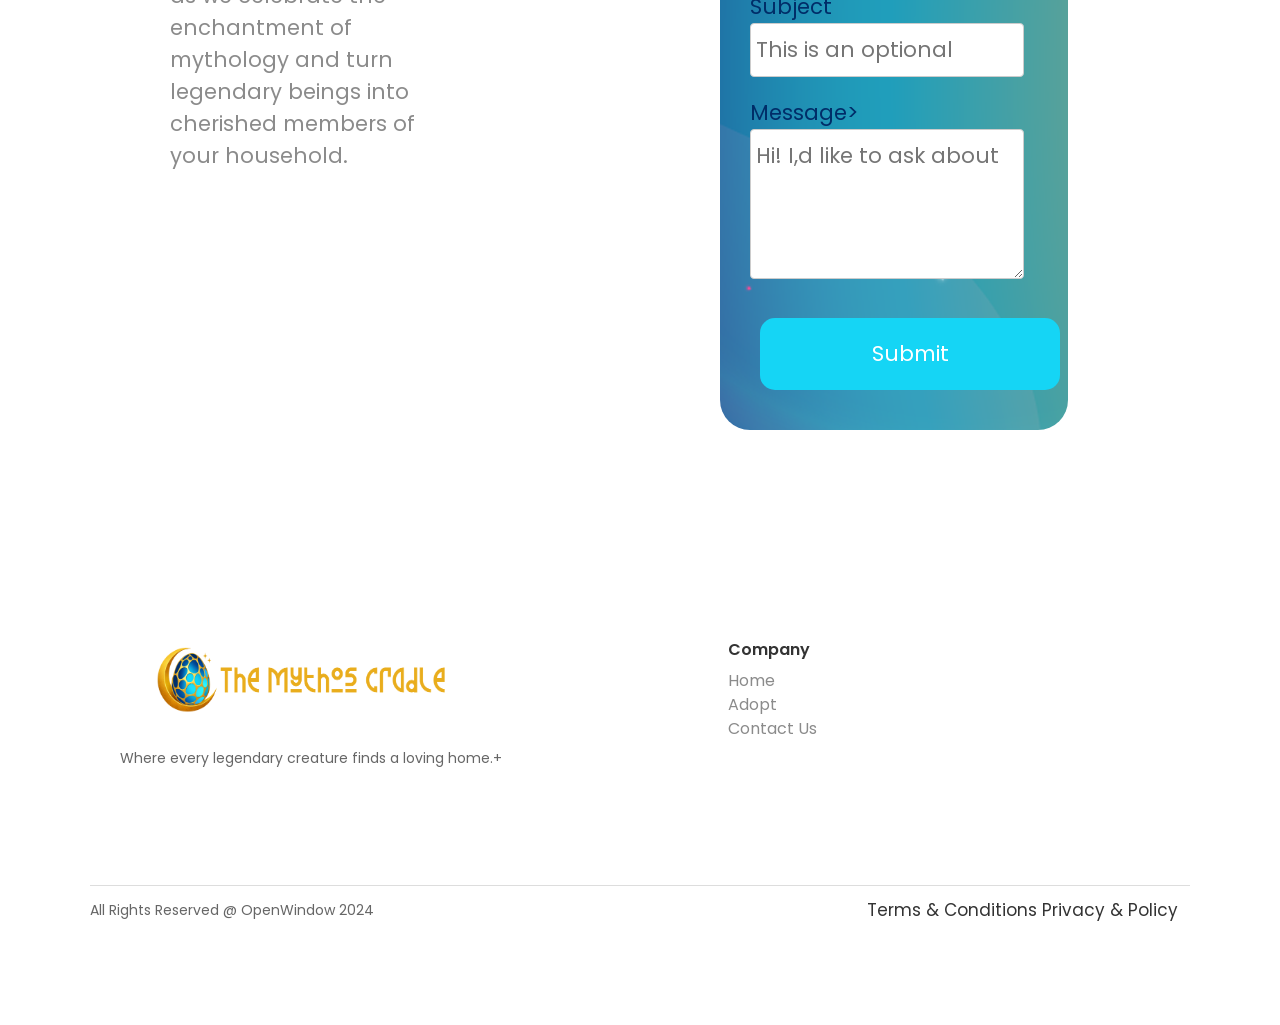
<file: pages/contact.html>
<!DOCTYPE html>
<html lang="en">
<head>
    <meta charset="UTF-8">
    <meta http-equiv="x-UA-Compatible" content="IE-edge">
    <meta name="viewport" content="width-device-width,initial-scale-1.0">
    <meta name="keywords" content="template, initial setup, html, css, links, futureUse">
    <meta name="author" content="Clarisha Scheepers 261156">

    <title>Contact Page</title>
    <!-- Search icon link from Google Fonts---->
  <link rel="stylesheet" href="https://fonts.googleapis.com/css2?family=Material+Symbols+Outlined" />


  <!--  fonts links, bootstrap---->
    <link rel="preconnect" href="https://fonts.googleapis.com">
    <link rel="preconnect" href="https://fonts.gstatic.com" crossorigin>
    <link href="https://fonts.googleapis.com/css2?family=Montserrat:ital,wght@0,100..900;1,100..900&family=Poppins:ital,wght@0,100;0,200;0,300;0,400;0,500;0,600;0,700;0,800;0,900;1,100;1,200;1,300;1,400;1,500;1,600;1,700;1,800;1,900&display=swap" rel="stylesheet">
    <link rel="preconnect" href="https://fonts.googleapis.com">
    <link rel="preconnect" href="https://fonts.gstatic.com" crossorigin>
    <link href="https://fonts.googleapis.com/css2?family=Metamorphous&display=swap" rel="stylesheet">
  
    <link rel="preconnect" href="https://fonts.googleapis.com">
<link rel="preconnect" href="https://fonts.gstatic.com" crossorigin>
<link href="https://fonts.googleapis.com/css2?family=Montserrat:ital,wght@0,100..900;1,100..900&family=Poppins:ital,wght@0,100;0,200;0,300;0,400;0,500;0,600;0,700;0,800;0,900;1,100;1,200;1,300;1,400;1,500;1,600;1,700;1,800;1,900&display=swap" rel="stylesheet">
   <link href="https://cdn.jsdelivr.net/npm/bootstrap@5.3.8/dist/css/bootstrap.min.css" rel="stylesheet" integrity="sha384-sRIl4kxILFvY47J16cr9ZwB07vP4J8+LH7qKQnuqkuIAvNWLzeN8tE5YBujZqJLB" crossorigin="anonymous">
<script src="https://cdn.jsdelivr.net/npm/bootstrap@5.3.8/dist/js/bootstrap.bundle.min.js" integrity="sha384-FKyoEForCGlyvwx9Hj09JcYn3nv7wiPVlz7YYwJrWVcXK/BmnVDxM+D2scQbITxI" crossorigin="anonymous"></script>

<link href="https://fonts.googleapis.com/css2?family=Metamorphous&display=swap" rel="stylesheet">

    <link rel="stylesheet" href="../css/main.css">

</head>
<body>

<header>
      
      <div class="bg-image3" >
        <div class="nav-container"> 


              <nav class="nav">
                <a href="../261156_Clarisha_Scheepers_DV100_S1_MythosCradle/index.html" class="logo-link">
                  <img class="logo" src="../assets/img/logo.png" >
                </a>

              <div class="nav-links">
                  <a href="../index.html">Home</a>
                  <a href="../pages/about.html">Adopt</a>
                  <a href="#">Contact</a>
              </div>
              

    

<!--Got help from this YT video: https://youtu.be/f6ocDCkCmhM?si=wDGRtLMJHfa8dUcv-->
      <form>
  <div class="search">

   <span class="search-icon material-symbols-outlined">search</span>

    <input class="search-input" type="search" placeholder="Search">

    <!-- NEW: cart -->
    <div class="cart">
      <a href="../261156_Clarisha_Scheepers_DV100_S1_MythosCradle/pages/about.html" ><span class="material-symbols-outlined">shopping_cart</span>
      <span class="cart-count">2</span></a>
    </div>

  </div>
</form>

           </nav>
           
        </div>
         <div class="contactUsHeaderText">
    <p class="TitleFont" style="color: #fff;"> CONTACT US</p>
</div>
        </div>
   
        
</header>

<section> 
    <div class="container3">
         <div class="section-3-background"> </div>

    <div class="homeImg1"> 
         <img  src="../assets/img/contactImage 1.png" style="border-radius: 30px;"> 
                    <div class="section3-text">
             <h3 style="color:#50bfd7  ;">ABOUT<br> </h3>
            <h1 class="section3Heading"> Mythos Cradle</h1><br>
            <p class="par3"> Welcome to The Mythos Cradle, where we are dedicated to nurturing the next generation of legendary companions into loving homes. As a sanctuary and adoption agency, we specialize in connecting families with magical creatures, carefully matching each little legend to the caretakers who will best support their growth and well-being. From playful blue dragons to gentle forest spirits, every adoption is designed to foster wonder, curiosity, and companionship. With a commitment to ethical care, safety, and magical enrichment, we strive to create joyful experiences for both creatures and their new families. Join us as we celebrate the enchantment of mythology and turn legendary beings into cherished members of your household.</p>
   
</div>
</div>
</div>
    
</section>
<section>
 <div class="contactSection"> 
<div class="contactContainer"> 
            <div class="contactInfo"> 
                <p style="color: #50bfd7;"> CONTACT US THROUGH OUR</p>
                <h2 style="font-weight: 700;">SOCIAL MEDIA PAGES</h2>
                
<div class="socialMediaIcons>">

<div class="socialMediaIcons">
       <a href="https://www.facebook.com/theopenwindow/"><img src="../assets/img/sm1.png"></a> 


        <a href="https://www.tiktok.com/@open_window_"><img src="../assets/img/sm2.png"></a>


        <a href="https://www.instagram.com/openwindowinstitute?utm_source=ig_web_button_share_sheet&igsh=ZDNlZDc0MzIxNw=="> <img src="../assets/img/sm3.png"></a>



       <a href="https://x.com/open_window_"><img src="../assets/img/sm4.png"></a>
      </div>

</div>










                
                <iframe src="https://www.google.com/maps/embed?pb=!1m18!1m12!1m3!1d10872.376702442489!2d28.201540839100883!3d-25.89286227451768!2m3!1f0!2f0!3f0!3m2!1i1024!2i768!4f13.1!3m3!1m2!1s0x1e956608911ce097%3A0x519896b4b6eda40a!2sOpen%20Window%20-%20Centurion!5e0!3m2!1sen!2sza!4v1773837813741!5m2!1sen!2sza" width="100%" height="450" style="border:0;" allowfullscreen="" loading="lazy" referrerpolicy="no-referrer-when-downgrade"></iframe>
            </div> 
            
            


                <div class="contactForm"> 
                    <form> 
                        <h2 class="formHeading"> SEND US A MESSAGE</h2>
                        <div class="formElement"> 
                            <label for="inputName">Your name</label>
                            <input type="text" id="name" name="name" placeholder="Enter your name" required/> 
                        </div>

                        <div class="formElement"> 
                            <label for="email">Email Adress</label>
                            <input type="email" id="email" name="email" placeholder="Enter your email" required/>
                        </div>

                        <div class="formElement">
                            <label for="students">Subject</label>
                            <input type="number" id="students" name="students" 
                            placeholder="This is an optional"
                            
                            min="1" max="50"/>
                        </div>


                        


                        
                        <div class="formElement"  
                       
                            <label for="message">Message></label>
                            <textarea id="message" name="message" rows="4" placeholder="Hi! I,d like to ask about" required></textarea>
                    </div>

                        <button type="submit">Submit</button>
                    </form>
                </div>
                </div>
            </div>
    </section>


</section>


<footer class="footer">
  <div class="footerContainer">


    <div class="leftFooter">
      <img src="../assets/img/logo.png" class="logo">
      <p class="footer"> Where every legendary creature finds a loving home.+</p>
    </div>

    <div class="middleFooter"> 
      <h4>Company</h4>
      <a href="/index.html">Home</a>
      <a href="/pages/about.html">Adopt</a>
      <a href="/pages/contact.html">Contact Us</a>
    </div>

    <div class="rightFooter"> 
      <h4>Social Media Links</h4>
      <div class="socialMediaIcons">
       <a href="https://www.facebook.com/theopenwindow/"><img src="../assets/img/sm1.png"></a> 


        <a href="https://www.tiktok.com/@open_window_"><img src="../assets/img/sm2.png"></a>


        <a href="https://www.instagram.com/openwindowinstitute?utm_source=ig_web_button_share_sheet&igsh=ZDNlZDc0MzIxNw=="> <img src="../assets/img/sm3.png"></a>



       <a href="https://x.com/open_window_"><img src="../assets/img/sm4.png"></a>
      </div>
    </div>
  </div>


  <div class="bottomFooter">
    <p>All Rights Reserved @ OpenWindow 2024</p>
    <div class="footerLinks">
      <span>Terms & Conditions</span>
      <span>Privacy & Policy</span>
    </div>
  </div>
</footer>




</body>
</html>
</file>
<file: css/main.css>
body{
    margin:0;
    font-family:'Poppins', sans-serif;
    color: white; 
    font-size: 16pt;
}
h1{ 
    font-size: 40pt;
    font-weight: bold;
}
h3{ 
    font-size: 18pt
}
h4{ 
    font-size: 16px
}



@font-face {
    font-family: "TitleFont";
    src: url(../assets/fonts/mythology_of_egypt/Mythology\ Of\ Egypt.otf);
}
.TitleFont{
    font-family: "TitleFont";
    font-size: 96px;
    color: #e9ad1c;
}

 .metamorphous-heading{ 
    font-family: 'metamorphous' ;
     font-size: 40px;
     color:#ffff;
 }
 .metamorphous-tagline{ 
    font-family: 'metamorphous';
     font-size: 24px;
     color:#ffff ;
 }


.bg-image1{
   background-image: url("../assets/img/homeHeader.png");
    height:980px;
    background-position:center;
    background-repeat:no-repeat;
    background-size:cover;
    position:relative;

}


.nav-container{
    display:flex;
    justify-content: center;
}


.nav{
    width: 90%;
    max-width: 2000px;
    margin: 15px;



    background-color:rgba(255,255,255,0.8);
    border-radius: 25px;


    display:flex;
    align-items:center;
    justify-content:space-between;
    flex-direction: row;

    
    
}


.nav-links{
    display:flex;
    gap:40px;
}

.nav-links a{
    text-decoration:none;
    color:#8b8b8b;
    font-size:16px;
    
}

.nav-links a:hover{
    color: #15d5f5 ; 
    font-weight: 500;
}


.search {
  display: flex;
  align-items: center;
  gap: 20px;
  margin: 20px;

  background: #f1f1f1;
  padding: 10px 25px;
  border-radius: 25px;
}

/* input grows but leaves space for cart */
.search-input {
  border: none;
  outline: none;
  background: transparent;
  flex: 1;
}

/* cart container */
.cart {
  position: relative;
  display: flex;
  align-items: center;
  cursor: pointer;
}

/* cart icon */
.cart span:first-child {
  font-size: 20px;
}

/* number badge */
.cart-count {
  position: absolute;
  top: -6px;
  right: -8px;

  background: #00bcd4;
  color: white;
  font-size: 10px;

  padding: 2px 5px;
  border-radius: 50%;
}
.logo{
    height:100px;
    width: 200px;
    margin-left: 40px;
}
.hero-image-text{ 
    display: flex;
    flex-direction: column;
    align-items: flex-start;
    
    position: absolute;
    right: 200px;
    bottom: 150px;

    
}






.section-2-background{
    background-color: #002d68;
    background-size: cover;
    height: 980px;
    display: flex;
    justify-content: space-evenly;
   
}

.carousel-inner{
    top: 80px;
    height: 800px;
    width: 800px;
}

.carousel-control-next{
    font-weight: 1000;
}
.section-2-text{
    padding: 10px 50px;
    margin: 10px;
    height: 700px;
    width: 700px;
    margin-top: 200px;
    flex-wrap: wrap;
    font-size: 16pt;
    
}

.cta-button{ 
    margin:auto;
    margin-top: 40px;
    padding: 20px 80px;
    border:none;
    box-shadow: none;
    align-items: center:

    width: 400px;
    height: 80px;

    background: #15d5f5;

    border-radius: 10px;
    color: white;
    font-family: 'Poppins',sans-serif;
    font-weight: 800;

}


.section-3-background{ 
    background-color: #ffff ;
    height:max-content;
    width: max-content;

}
 .container3{ 
     display: flex;
     justify-content:space-around;
    
    
}
.homeImg1{ 
    padding: 100px 90px;
    height: 800px;
    width: ;
    top: 200px;


   display: flex;
   flex-direction: row-reverse;
   justify-content:
   align-items: center;
    
}
.section3Heading{
    color: #30004f;
    font-weight:600
}
.section3-text{ 
    text-size-adjust: 16pt;
    color: #8b8b8b;
    display: block;
    padding: 80px;
    text-wrap-mode:left;
}




.section4-background{
    background-color: #002d68;
    background-repeat: no-repeat;
    background-size: cover;
    height: 980px;
}

.section4Heading{
    align-content: center;
    justify-self: center;
    text-align: center;
    padding: 30px;
    color: white;
}
.section4SmallHeading{
    color: #f4b400;
    font-size: 20px;
    margin-bottom:10px;
}

.section4BigHeading{
    font-size: 45px;
    font-weight:700;
}

.card-body{
    color:white;
    text-align: center;
    

}
.card-body h2 {
    font-size: 30px;
    font-weight: 600;
    color: white;
    margin-top: 15px;
    margin-bottom: 10px;

}

.card-body{
    font-size: 15px;
    color:  #c9d4e3;
    line-height: 1.5;
}

.card{
    width: 300px;
    border-radius:25px;
    background:transparent;
    border:none;
    text-align: center;


}
.cards {
    display: flex;
    justify-content: center;
    gap: 50px;
     flex-wrap: wrap;
}

.cardContainer{
    width:100%;
    background-color:transparent;
   
}
.card-img-top{
    width:300px;
    height:300px;
    border-radius:20px;


}
.section4ButtonContainer{
    display: flex;
    justify-content:center;
    margin-top:50px;
    padding-bottom: 100px;
    
}




.footer{
    background-color:white;
    padding: 10px;
    color: #333;
}

.footerContainer{
   width:2100px;
   height:auto;


    display:flex;
    justify-content: space-between;
 
    margin: 100px;

}

.leftFooter{
display:flex;
flex-direction:column;
align-content: right;
gap: 12px;



}
.logo{
    width:300px;
    height: 80px;
}

.rightFooter{
    text-align:right
}


.leftFooter,.middleFooter,.rightFooter{
    flex:1;
}

.middleFooter{
    display: flex;
    flex-direction: column;
    
}
.middleFooter a{ 
     text-decoration:none;
    color:#8b8b8b;
    font-size:16px;
    font-style: bold ;
}
.socialMediaIcons{
    display:flex;
    gap:15px;
    margin-top: 15px;
    margin-right:500px;

}

.socialMediaIcons img{
    width:80px;
    height:85px;
    border-radius:10px;
}

.bottomFooter{
    border-top: 1px solid #ddd;
    margin-top: 40px;
    margin:80px;

    display:flex;
    justify-content:space-between;
    align-items:center;

    
    font-size:17px;
    color:#333
}

.footer h3{
    color: #f4b400;

}

.footer h4{
    margin-bottom:15px;
    margin-bottom: 10px;
    font-weight:600;
}

.footer p{
    margin: 6px 0;
    font-size: 14px;
    color: #666;
}

.footerLinks{
    margin:12px;
    color: #333;
}










.adoptHeader{
    background-image:url("../assets/img/adoptHeader.png");
   width:
   height:350px;
}


   


.nav-container2{
    position:relative;

    display: flex;
    justify-content:center;
    margin-top: 20px;

}

.adoptHeroContainer{
     position: relative;
  z-index: 2;

  height: 100%;
  display: flex;
  align-items: center;

  padding-left: 100px;
}

.adoptSubHeader{
    background-color: #002d68;
    height: 400px;
    display: flex;
    justify-content: center;
    flex-direction: column;
    
    align-items: center;
}

.adoptHeroSubText{
    text-align:center;
    text-align: justify;
    font-weight: 200;
    font-size: 16pt;
    margin: 20px 80px;
}


.filterContainer{
    background-color:#f4b400;
    padding: 40px 60px;

    display:flex;
    justify-content: space-around;
    align-items: center;


}

.Items{
   background-color: #fff;
    padding: 20px ;

    border: none;
    border-radius: 20px;
    color:#56038d;
    width: 60px;

}

.sortByButton{
    background-color: #fff;
    padding: 20px ;

    border: none;
    border-radius: 20px;
    color:#56038d;
    width: 200px;
    display:flex;
    justify-content: left;
}
.verticalLine{
    width: 2px;
    height: 40px;
    background-color:#696969;
}










.amountSelectButton{
    
    background-color:#002d68;
    border: none;
   
    border-radius: 15px;
    width: 100px;
    height: 80px;
    font-weight: 500;
    color: white;
    margin-right:30px;
    
}












.blueDragonContainer {
    display: flex;
    justify-content: space-between;
    gap: 60px;
    padding:80px;
    padding-left:180px;
    background-color: #fff;
    margin-left:
    align-items: center;
}

/* LEFT IMAGE */
.dragonImageWrapper img {
    width: 600px;
    height:auto;
    border-radius: 25px;
}

/* RIGHT CONTENT */
.dragonContent {
    width:800px;
    height:600px;
    display: flex;
    flex-direction: column;
}

/* TITLE */
.dragonTitle {
    font-size: 40px;
    margin-bottom: 15px;
    color:#333
}

/* PRICE */
.priceContainer {
    display: flex;
    align-items: center;
    gap: 20px;
    margin-bottom: 15px;
}

.priceNumber {
    font-size: 22px;
    color: #8b8b8b;
}

.oldPriceNumber {
    font-size: 22px;
    color: #b0b0b0;
}

/* RATING */
.starRating {
    display: flex;
    align-items: center;
    gap: 10px;
    margin-bottom: 20px;
}

.stars {
    width: 18px;
}

.smallVerticalLine {
    width: 2px;
    height: 25px;
    background-color: #ccc;
    margin: 0 10px;
}

.friendlyText {
    color: #777;
}

/* DESCRIPTION */
.dragonDescription {
    line-height: 1.6;
    color: #333;
    margin-bottom: 25px;
}

/* BUTTON ROW */
.actionRow {
    display: flex;
    align-items: center;
    gap: 25px;
    margin-bottom: 30px;
}

/* AMOUNT */
.amountSelector {
    display: flex;
    align-items: center;
    background-color: #0b2a5b;
    border-radius: 10px;
    overflow: hidden;
}

.amountSelector button {
    background: none;
    border: none;
    color: white;
    padding: 20px 20px;
    cursor: pointer;
}

.amountSelector span {
    color: white;
    padding: 0 10px;
}

/* CTA BUTTON */
.ctaButton {
    background-color:#15d5f5;
    color: white;
    border: none;
    padding: 20px 60px;
    border-radius: 10px;
    cursor: pointer;
}

/* DETAILS GRID */
.detailsGrid {
    display: grid;
    grid-template-columns: auto 20px 1fr;
    row-gap: 20px;
    column-gap: 15px;
    color: #888;
    font-size: 14px;
    margin-top: 20px;
    font-size: 14pt;
}

.horizontalRule{
    background-color: #363636;
    height: 4px;
    width: 800px;
}







.bg-image3{
    background-image: url("../assets/img/contactHeader.png");
   
  
}

.contactUsHeaderText{
    display: flex;
    align-items: center;
    margin-left: 700px;
  
}

.contactSection{
    padding: 20px 60px;
}

.contactContainer{ 
    display:flex;
    flex-direction:row;
    align-items:flex-start;
    justify-content:center;

}

.contactInfo, .contactForm{
    width: 30%;
    padding:px;
    color: #002d68;
    border:none;
    border-radius: 30px;
    margin:80px;

}
.contactForm{
    background-image: url("../assets/img/formBackground.png");
}





.contactForm form{
    padding:20px;
    gap:10px;
    
    border-radius: 20px;
}

.formElement{
    width: 100%;
    padding: 10px;

}

.contactForm input, 
.contactForm select,
 .contactForm textarea{
    width:95%;
    padding: 10px 0;
    padding-left: 5px;
    border: 1px solid #ccc;
    border-radius: 4px;
    font-family: 'Poppins';
}

.contactForm button{ 
    width:300px;
    padding: 20px;
    background-color: #15d5f5;
    color: #ffff;
    border: none;
    cursor: pointer;
    margin-left: 10px ;
    margin:20px;
    border-radius: 15px;
}

.formHeading{}
</file>
